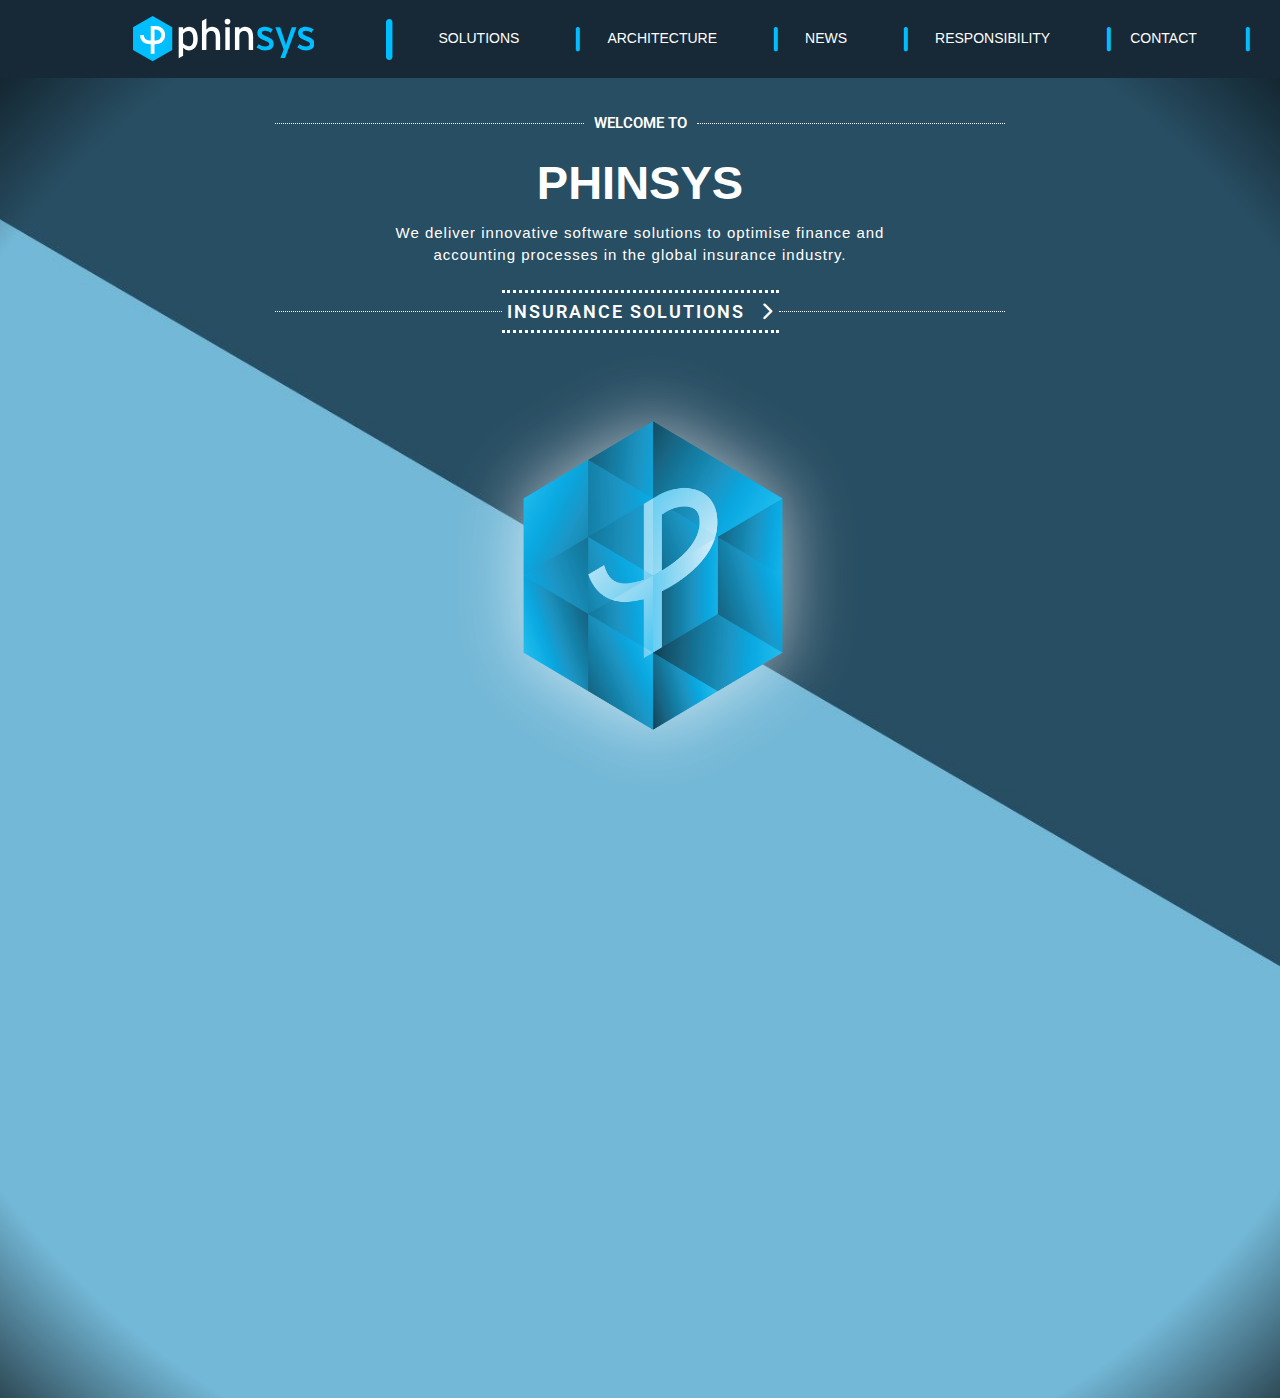
<file: index.html>
<!DOCTYPE html>
<html lang="en">
<head>
    <meta charset="UTF-8">
    <meta name="viewport" content="width=device-width, initial-scale=1.0">
    <title>Phinsys</title>
    <link href="https://stackpath.bootstrapcdn.com/bootstrap/4.5.2/css/bootstrap.min.css" rel="stylesheet">
    <link rel="stylesheet" href="https://cdnjs.cloudflare.com/ajax/libs/font-awesome/6.0.0-beta3/css/all.min.css">
    <link href="https://fonts.googleapis.com/css2?family=Roboto:wght@400;700&display=swap" rel="stylesheet">
<link rel="stylesheet" href="style.css">
</head>
<body>

    <nav class="navbar navbar-expand-lg navbar-custom fixed-top">
        <div class="container">
            <a class="navbar-brand mx-5" href="#">
                <!-- SVG Logo -->
                <svg xmlns="http://www.w3.org/2000/svg" width="181.474" height="45.294" viewBox="0 0 181.474 45.294">
                    <g id="Group_2228" data-name="Group 2228" transform="translate(-256 -1142)">
                      <path id="Path_3512" data-name="Path 3512" d="M256,1153.324v22.647l19.613,11.323,19.613-11.323v-22.647L275.613,1142,256,1153.324Z" transform="translate(0 0)" fill="#00beff"/>
                      <path id="Path_3513" data-name="Path 3513" d="M458.786,1156.394a2.869,2.869,0,1,1,2.847-2.847,2.882,2.882,0,0,1-2.847,2.847Zm-2.243,25.58v-22.647h4.443v22.647Zm27.819,0V1168.99c0-6.686-2.8-10.137-8.067-10.137a6.934,6.934,0,0,0-5.694,2.631v-2.157h-4.443v22.647H470.6v-13.243c0-3.667,1.682-5.78,4.659-5.78,2.933,0,4.659,1.639,4.659,6.212v12.812Zm-70.051,5.778v-7.892a8.04,8.04,0,0,0,5.694,2.588c4.7,0,8.929-3.667,8.929-11.432,0-8.627-3.839-12.165-8.714-12.165a8.629,8.629,0,0,0-5.91,2.631v-2.157h-4.4v30.966l4.4-2.541Zm-.043-21.911a6.96,6.96,0,0,1,5.133-2.89c3.279,0,5.09,2.5,5.09,8.2,0,4.788-1.726,7.2-4.918,7.2a7.252,7.252,0,0,1-5.306-2.976v-9.533Zm37.1,3.149v12.984h-4.443v-12.812c0-4.573-1.725-6.212-4.659-6.212-2.976,0-4.659,2.114-4.659,5.78v13.243h-4.443V1153.1l4.443-2.566v10.946a6.935,6.935,0,0,1,5.694-2.631c5.262,0,8.067,3.451,8.067,10.137Z" transform="translate(-108.22 -6.004)" fill="#fff"/>
                      <path id="Path_3514" data-name="Path 3514" d="M680.806,1202.142a15.463,15.463,0,0,1-8.671-2.89l2.028-3.365a11.9,11.9,0,0,0,6.6,2.243c2.8,0,4.141-.906,4.141-2.5,0-1.725-1.984-2.545-5.263-3.8-4.875-1.9-6.643-3.538-6.643-7.118,0-4.055,3.192-6.169,7.722-6.169a13.485,13.485,0,0,1,7.678,2.5l-1.941,3.408a9.865,9.865,0,0,0-5.867-1.941c-2.157,0-3.106.863-3.106,2.071,0,1.122.776,1.941,4.184,3.278,5.047,1.941,7.635,3.322,7.635,7.592,0,5-4.055,6.687-8.5,6.687Zm31.287-23.122h-4.7l-3.839,11.173c-.69,1.941-1.639,5.177-2.027,6.514-.259-1.251-1.294-4.615-1.984-6.6l-3.71-11.087h-4.875l8.326,22.216L696,1209.648h4.7l11.388-30.627Zm9.482,23.122a15.462,15.462,0,0,1-8.671-2.89l2.027-3.365a11.9,11.9,0,0,0,6.6,2.243c2.8,0,4.141-.906,4.141-2.5,0-1.725-1.984-2.545-5.263-3.8-4.875-1.9-6.643-3.538-6.643-7.118,0-4.055,3.192-6.169,7.721-6.169a13.485,13.485,0,0,1,7.679,2.5l-1.941,3.408a9.865,9.865,0,0,0-5.867-1.941c-2.157,0-3.106.863-3.106,2.071,0,1.122.776,1.941,4.184,3.278,5.047,1.941,7.635,3.322,7.635,7.592,0,5-4.055,6.687-8.5,6.687Z" transform="translate(-292.599 -25.697)" fill="#00beff"/>
                      <path id="Path_3515" data-name="Path 3515" d="M301.73,1177.425a9.788,9.788,0,0,0-3.427-1.635,15.444,15.444,0,0,0-4-.486h-3.736v14.7a8.531,8.531,0,0,1-5.156-1.353,4.827,4.827,0,0,1-1.75-4.13h-3.736a8.537,8.537,0,0,0,3.217,7.1,9.789,9.789,0,0,0,3.427,1.636,15.449,15.449,0,0,0,4,.486v9.456h3.736v-9.456a15.449,15.449,0,0,0,4-.486,9.789,9.789,0,0,0,3.427-1.636,9.44,9.44,0,0,0,0-14.2Zm-2.269,11.228a8.531,8.531,0,0,1-5.156,1.353v-10.966a8.532,8.532,0,0,1,5.156,1.353,5.749,5.749,0,0,1,0,8.26Z" transform="translate(-16.824 -23.417)" fill="#fff"/>
                    </g>
                  </svg>
            </a>
    
            <button class="navbar-toggler" type="button" data-toggle="collapse" data-target="#navbarNav" aria-controls="navbarNav" aria-expanded="false" aria-label="Toggle navigation">
                <span class="navbar-toggler-icon"></span>
            </button>
            <div class="collapse navbar-collapse" id="navbarNav">
                <ul class="navbar-nav mx-auto">
                    <i class="fas fa-minus icon-separator"></i>
                    <li class="nav-item mx-3">                  
                        <a class="nav-link" href="#">Solutions </a>
                    </li>
                    <i class="fas fa-minus icon-separator2"></i>
                    <li class="nav-item mx-3">
                        <a class="nav-link" href="#">Architecture</a>
                    </li>
                    <i class="fas fa-minus icon-separator2"></i>
                    <li class="nav-item mx-3">
                        <a class="nav-link" href="#">News</a>
                    </li>
                    <i class="fas fa-minus icon-separator2"></i>
                    <li class="nav-item mx-3">
                        <a class="nav-link" href="#">Responsibility</a>
                    </li>
                    <i class="fas fa-minus icon-separator2"></i>
                    <li class="nav-item mx-2">
                        <a class="nav-link" href="#">Contact</a>
                    </li>
                    <i class="fas fa-minus icon-separator2"></i>
                </ul>
    
                </span>
            </div>
        </div>
    </nav>
    
    <div class="container my-5">
        <div class="row justify-content-center">
            <div class="col-md-8 mt-5">
                <div class="dotted-line-container mt-3">
                    <div class="dotted-line"></div>
                    <div class="text">WELCOME TO</div>
                    <div class="dotted-line"></div>
                </div>
                </div>
        </div>

        <div class="row justify-content-center text-center mt-4 main-heading"> 
             <h2>PHINSYS</h2>
            </div>
             <div class="row justify-content-center  mt-2">
                <div class="col-md-6 text-center main-desc">
             <p>We deliver innovative software solutions to optimise finance and accounting processes in the global insurance industry.</p>
            </div>
            </div>
            <div class="row justify-content-center">
                <div class="col-md-8 mt-2">
                    <div class="dotted-line-container">
                        <div class="dotted-line"></div>
                        <div class="custom-button">
                            <span>INSURANCE SOLUTIONS</span>
                            <i class="fas fa-chevron-right"></i>
                        </div>
                        
                        <div class="dotted-line"></div>
                    </div>
                    </div>
            </div>
        <div class="row justify-content-center">
            <div class="col-md-5">
                <div class="im">
                    <img src="./SuiteIcon_2.png" alt="Icon" style="height: 485px;
            width: 470px;">
                </div>
            </div>
            </div>
            
        </div>
    
    <script src="https://code.jquery.com/jquery-3.5.1.slim.min.js"></script>
    <script src="https://cdn.jsdelivr.net/npm/@popperjs/core@2.9.1/dist/umd/popper.min.js"></script>
    <script src="https://stackpath.bootstrapcdn.com/bootstrap/4.5.2/js/bootstrap.min.js"></script>
</body>
</html>
</file>
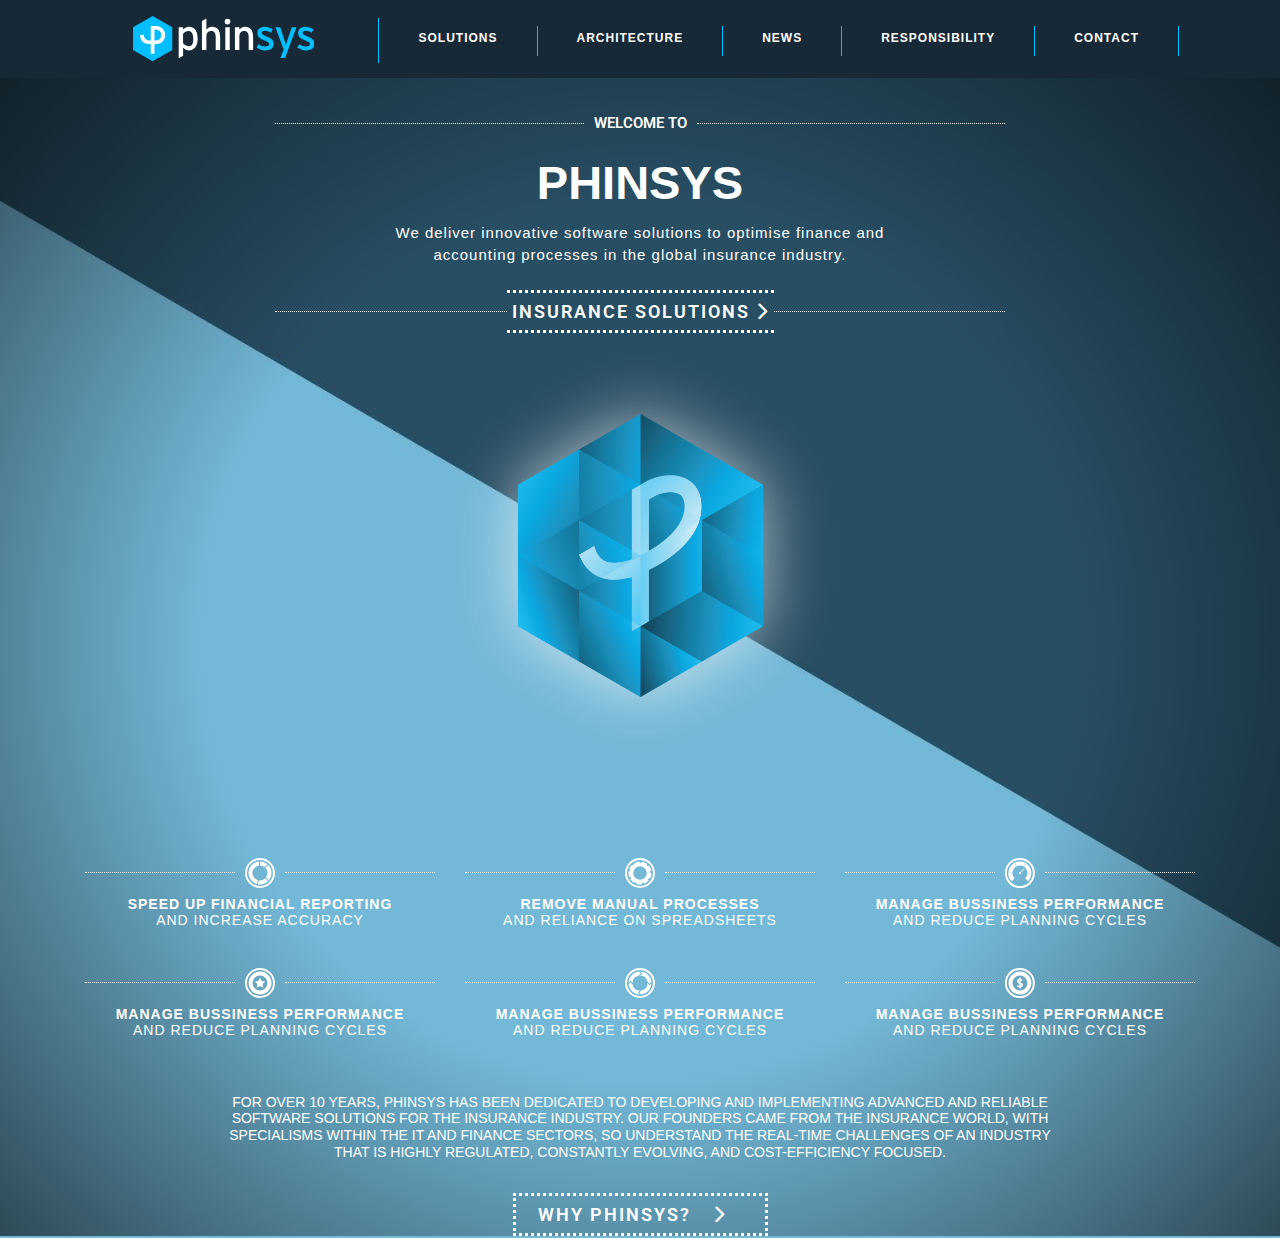
<file: indexpage/index.html>
<!DOCTYPE html>
<html lang="en">
<head>
    <meta charset="UTF-8">
    <meta name="viewport" content="width=device-width, initial-scale=1.0">
    <title>Phinsys</title>
    <link href="https://stackpath.bootstrapcdn.com/bootstrap/4.5.2/css/bootstrap.min.css" rel="stylesheet">
    <link rel="stylesheet" href="https://cdnjs.cloudflare.com/ajax/libs/font-awesome/6.0.0-beta3/css/all.min.css">
    <link href="https://fonts.googleapis.com/css2?family=Roboto:wght@400;700&display=swap" rel="stylesheet">
<link rel="stylesheet" href="style.css">
</head>
<body>

    <nav class="navbar navbar-expand-lg navbar-custom fixed-top">
        <div class="container">
            <a class="navbar-brand mx-5" href="#">
              
                <svg xmlns="http://www.w3.org/2000/svg" width="181.474" height="45.294" viewBox="0 0 181.474 45.294">
                    <g id="Group_2228" data-name="Group 2228" transform="translate(-256 -1142)">
                      <path id="Path_3512" data-name="Path 3512" d="M256,1153.324v22.647l19.613,11.323,19.613-11.323v-22.647L275.613,1142,256,1153.324Z" transform="translate(0 0)" fill="#00beff"/>
                      <path id="Path_3513" data-name="Path 3513" d="M458.786,1156.394a2.869,2.869,0,1,1,2.847-2.847,2.882,2.882,0,0,1-2.847,2.847Zm-2.243,25.58v-22.647h4.443v22.647Zm27.819,0V1168.99c0-6.686-2.8-10.137-8.067-10.137a6.934,6.934,0,0,0-5.694,2.631v-2.157h-4.443v22.647H470.6v-13.243c0-3.667,1.682-5.78,4.659-5.78,2.933,0,4.659,1.639,4.659,6.212v12.812Zm-70.051,5.778v-7.892a8.04,8.04,0,0,0,5.694,2.588c4.7,0,8.929-3.667,8.929-11.432,0-8.627-3.839-12.165-8.714-12.165a8.629,8.629,0,0,0-5.91,2.631v-2.157h-4.4v30.966l4.4-2.541Zm-.043-21.911a6.96,6.96,0,0,1,5.133-2.89c3.279,0,5.09,2.5,5.09,8.2,0,4.788-1.726,7.2-4.918,7.2a7.252,7.252,0,0,1-5.306-2.976v-9.533Zm37.1,3.149v12.984h-4.443v-12.812c0-4.573-1.725-6.212-4.659-6.212-2.976,0-4.659,2.114-4.659,5.78v13.243h-4.443V1153.1l4.443-2.566v10.946a6.935,6.935,0,0,1,5.694-2.631c5.262,0,8.067,3.451,8.067,10.137Z" transform="translate(-108.22 -6.004)" fill="#fff"/>
                      <path id="Path_3514" data-name="Path 3514" d="M680.806,1202.142a15.463,15.463,0,0,1-8.671-2.89l2.028-3.365a11.9,11.9,0,0,0,6.6,2.243c2.8,0,4.141-.906,4.141-2.5,0-1.725-1.984-2.545-5.263-3.8-4.875-1.9-6.643-3.538-6.643-7.118,0-4.055,3.192-6.169,7.722-6.169a13.485,13.485,0,0,1,7.678,2.5l-1.941,3.408a9.865,9.865,0,0,0-5.867-1.941c-2.157,0-3.106.863-3.106,2.071,0,1.122.776,1.941,4.184,3.278,5.047,1.941,7.635,3.322,7.635,7.592,0,5-4.055,6.687-8.5,6.687Zm31.287-23.122h-4.7l-3.839,11.173c-.69,1.941-1.639,5.177-2.027,6.514-.259-1.251-1.294-4.615-1.984-6.6l-3.71-11.087h-4.875l8.326,22.216L696,1209.648h4.7l11.388-30.627Zm9.482,23.122a15.462,15.462,0,0,1-8.671-2.89l2.027-3.365a11.9,11.9,0,0,0,6.6,2.243c2.8,0,4.141-.906,4.141-2.5,0-1.725-1.984-2.545-5.263-3.8-4.875-1.9-6.643-3.538-6.643-7.118,0-4.055,3.192-6.169,7.721-6.169a13.485,13.485,0,0,1,7.679,2.5l-1.941,3.408a9.865,9.865,0,0,0-5.867-1.941c-2.157,0-3.106.863-3.106,2.071,0,1.122.776,1.941,4.184,3.278,5.047,1.941,7.635,3.322,7.635,7.592,0,5-4.055,6.687-8.5,6.687Z" transform="translate(-292.599 -25.697)" fill="#00beff"/>
                      <path id="Path_3515" data-name="Path 3515" d="M301.73,1177.425a9.788,9.788,0,0,0-3.427-1.635,15.444,15.444,0,0,0-4-.486h-3.736v14.7a8.531,8.531,0,0,1-5.156-1.353,4.827,4.827,0,0,1-1.75-4.13h-3.736a8.537,8.537,0,0,0,3.217,7.1,9.789,9.789,0,0,0,3.427,1.636,15.449,15.449,0,0,0,4,.486v9.456h3.736v-9.456a15.449,15.449,0,0,0,4-.486,9.789,9.789,0,0,0,3.427-1.636,9.44,9.44,0,0,0,0-14.2Zm-2.269,11.228a8.531,8.531,0,0,1-5.156,1.353v-10.966a8.532,8.532,0,0,1,5.156,1.353,5.749,5.749,0,0,1,0,8.26Z" transform="translate(-16.824 -23.417)" fill="#fff"/>
                    </g>
                  </svg>
            </a>
    
            <button class="navbar-toggler" type="button" data-toggle="collapse" data-target="#navbarNav" aria-controls="navbarNav" aria-expanded="false" aria-label="Toggle navigation">
                <i class="fas fa-bars"></i>
            </button>
            <div class="collapse navbar-collapse" id="navbarNav">
                <ul class="navbar-nav mx-auto">
                    <i class="thin-pipe mt-2"></i>
                    <li class="nav-item mx-4">                  
                        <a class="nav-link" href="../solution_page/solution.html">Solutions </a>
                    </li>
                     <i class="thin-pipe2 mt-3"></i>
                    <li class="nav-item mx-4">
                        <a class="nav-link" href="#">Architecture</a>
                    </li>
                     <i class="thin-pipe2 mt-3"></i>
                    <li class="nav-item mx-4">
                        <a class="nav-link" href="#">News</a>
                    </li>
                    <i class="thin-pipe2 mt-3"></i>
                    <li class="nav-item mx-4">
                        <a class="nav-link" href="#">Responsibility</a>
                    </li>
                     <i class="thin-pipe2 mt-3"></i>
                    <li class="nav-item mx-4">
                        <a class="nav-link" href="#">Contact</a>
                    </li>
                     <i class="thin-pipe2 mt-3"></i>
                </ul>
    
                </span>
            </div>
        </div>
    </nav>
    
    <div class="container my-5">
        <div class="row justify-content-center">
            <div class="col-md-8 mt-5">
                <div class="dotted-line-container mt-3">
                    <div class="dotted-line"></div>
                    <div class="text">WELCOME TO</div>
                    <div class="dotted-line"></div>
                </div>
                </div>
        </div>

        <div class="row justify-content-center text-center mt-4 main-heading"> 
             <h2>PHINSYS</h2>
            </div>
             <div class="row justify-content-center  mt-2">
                <div class="col-md-6 text-center main-desc">
             <p>We deliver innovative software solutions to optimise finance and accounting processes in the global insurance industry.</p>
            </div>
            </div>
            <div class="row justify-content-center">
                <div class="col-md-8 mt-2">
                    <div class="dotted-line-container">
                        <div class="dotted-line"></div>
                        <div class="custom-button">
                            <span>INSURANCE SOLUTIONS</span>
                            <i class="fas fa-chevron-right"></i>
                        </div>
                        
                        <div class="dotted-line"></div>
                    </div>
                    </div>
            </div>
        <div class="row justify-content-center">
            <div class="col-md-5">
                <div class="im">
                    <img src="../images/SuiteIcon_2.png" alt="Icon" class="img-fluid" >
                </div>
            </div>
            </div>   
        </div>

        <div class="container my-3">
            <div class="row">
                <div class="col-md-4 mt-3">
                    <div class="dotted-line-container mt-3">
                        <div class="dotted-line"></div>
                        <div class="text"><svg xmlns="http://www.w3.org/2000/svg" width="30" height="30" viewBox="0 0 30 30">
                            <g id="Group_2240" data-name="Group 2240" transform="translate(-112.587 -407.556)">
                              <path id="Path_3533" data-name="Path 3533" d="M127.587,407.556a15,15,0,1,0,15,15A15.017,15.017,0,0,0,127.587,407.556Zm0,28.005a13.005,13.005,0,1,1,12.992-13A13.012,13.012,0,0,1,127.587,435.561Z" fill="#fff"/>
                              <path id="Path_3534" data-name="Path 3534" d="M132.2,416.559l2.805-2.787a11.515,11.515,0,0,0-7.422-2.692v3.991a7.5,7.5,0,0,1,4.565,1.54Z" fill="#fff"/>
                              <path id="Path_3535" data-name="Path 3535" d="M122.259,417.262a7.482,7.482,0,0,1,4.321-2.117v-4.016a11.462,11.462,0,0,0-1.99,22.506l.691-3.883.013-.075a7.464,7.464,0,0,1-3.036-12.415Z" fill="#fff"/>
                              <path id="Path_3536" data-name="Path 3536" d="M127.584,430.04a7.582,7.582,0,0,1-1.314-.114l-.7,3.929a11.624,11.624,0,0,0,10.183-3.184l-2.839-2.821A7.569,7.569,0,0,1,127.584,430.04Z" fill="#fff"/>
                              <path id="Path_3537" data-name="Path 3537" d="M136.088,414.814c-.114-.122-.217-.253-.337-.371l-2.839,2.822c.119.118.226.246.336.371a7.414,7.414,0,0,1,.324,9.456l.052.052,2.807,2.789a11.387,11.387,0,0,0-.343-15.119Z" fill="#fff"/>
                            </g>
                          </svg>
                          
                          </div>
                        <div class="dotted-line"></div>
                    </div>
                    <div class="row justify-content-center mt-2 about">
                        <h6>SPEED UP FINANCIAL REPORTING<br>
                            <span>
                            AND INCREASE ACCURACY
                        </span>
                    </h6>
                    </div> 
                </div>
                <div class="col-md-4 mt-3">
                    <div class="dotted-line-container mt-3">
                        <div class="dotted-line"></div>
                        <div class="text"><svg xmlns="http://www.w3.org/2000/svg" width="30" height="30" viewBox="0 0 30 30">
                            <g id="Group_2235" data-name="Group 2235" transform="translate(-163.186 -412.279)">
                              <path id="Path_3517" data-name="Path 3517" d="M178.186,412.279a15,15,0,1,0,15,15A15.017,15.017,0,0,0,178.186,412.279Zm0,28.005a13.005,13.005,0,1,1,12.992-13.006A13.014,13.014,0,0,1,178.186,440.284Z" fill="#fff"/>
                              <path id="Path_3518" data-name="Path 3518" d="M188.569,427.252a10.232,10.232,0,0,0-.212-2.055l1.143-.233a11.432,11.432,0,0,0-2.494-5.092l-.9.754a10.479,10.479,0,0,0-1.485-1.425l.732-.919a11.6,11.6,0,0,0-5.2-2.31l-.2,1.154a10.407,10.407,0,0,0-1.768-.161c-.1,0-.192.012-.289.014l-.032-1.168a11.624,11.624,0,0,0-5.481,1.546l.593,1.014a10.414,10.414,0,0,0-1.67,1.2l-.785-.878a11.512,11.512,0,0,0-3.2,4.681l1.111.4a10.235,10.235,0,0,0-.505,1.988l-1.167-.171a11.527,11.527,0,0,0-.124,1.685,11.375,11.375,0,0,0,.7,3.944l1.109-.4a10.237,10.237,0,0,0,.9,1.845l-1.008.615a11.6,11.6,0,0,0,4.083,3.945l.589-1.016a10.349,10.349,0,0,0,1.882.845l-.373,1.109a11.713,11.713,0,0,0,5.679.415l-.2-1.151a10.343,10.343,0,0,0,1.987-.557l.43,1.088a11.584,11.584,0,0,0,4.623-3.306l-.9-.75a10.334,10.334,0,0,0,1.168-1.693l1.028.557a11.422,11.422,0,0,0,1.4-5.487v-.038Zm-3.609.026a6.774,6.774,0,1,1-6.774-6.726A6.759,6.759,0,0,1,184.96,427.278Z" fill="#fff"/>
                            </g>
                          </svg>                              
                          </div>
                        <div class="dotted-line"></div>
                    </div>
                    <div class="row justify-content-center mt-2 about">
                        <h6>REMOVE MANUAL PROCESSES <br>
                            <span>
                                AND RELIANCE ON SPREADSHEETS
                        </span>
                    </h6>
                    </div> 
                </div>
                <div class="col-md-4 mt-3">
                    <div class="dotted-line-container mt-3">
                        <div class="dotted-line"></div>
                        <div class="text">  <svg xmlns="http://www.w3.org/2000/svg" width="29.882" height="30.073" viewBox="0 0 29.882 30.073">
                            <g id="Group_2236" data-name="Group 2236" transform="translate(-124.194 -494.339)">
                              <path id="Path_3519" data-name="Path 3519" d="M139.135,494.339a15.037,15.037,0,1,0,14.941,15.037A15.007,15.007,0,0,0,139.135,494.339Zm0,28.073a13.037,13.037,0,1,1,12.941-13.036A13,13,0,0,1,139.135,522.412Z" fill="#fff"/>
                              <path id="Path_3520" data-name="Path 3520" d="M142.981,505.1l-3.308,3.305a1.145,1.145,0,0,0-1.279.195,1.118,1.118,0,0,0,0,1.581,1.124,1.124,0,0,0,.794.329,1.1,1.1,0,0,0,.787-.327,1.115,1.115,0,0,0,.208-1.291l3.3-3.3a.349.349,0,0,0,.1-.248.333.333,0,0,0-.1-.247A.358.358,0,0,0,142.981,505.1Zm-3.5,4.586a.414.414,0,0,1-.292.109h0a.416.416,0,0,1-.294-.112.41.41,0,0,1-.122-.292.419.419,0,0,1,.123-.3.417.417,0,0,1,.589,0A.418.418,0,0,1,139.477,509.688Z" fill="#fff"/>
                              <path id="Path_3521" data-name="Path 3521" d="M147.267,501.243a11.425,11.425,0,0,0-8.133-3.37h0A11.5,11.5,0,0,0,131,517.508l2.828-2.828a7.5,7.5,0,0,1,5.3-12.807h0a7.506,7.506,0,0,1,5.309,12.81l2.829,2.828A11.516,11.516,0,0,0,147.267,501.243Zm-16.637,8.133-2,.02v-.02c0-.169,0-.336.012-.5l2,.1C130.633,509.105,130.63,509.24,130.63,509.376Zm4.232-7.353-1-1.73q.225-.131.458-.251l.917,1.777C135.107,501.884,134.984,501.952,134.862,502.023Zm8.862.194c-.12-.077-.242-.152-.366-.223l1-1.732c.151.087.3.176.445.269Zm3.906,7.583c.006-.14.01-.281.01-.424l1.638-.033.361.005c0,.2,0,.379-.012.551Z" fill="#fff"/>
                            </g>
                          </svg>
                                                                    
                          </div>
                        <div class="dotted-line"></div>
                    </div>
                    <div class="row justify-content-center mt-2 about">
                        <h6>MANAGE BUSSINESS PERFORMANCE<br>
                            <span>
                            AND REDUCE PLANNING  CYCLES 
                        </span>
                    </h6>
                    </div> 
                </div>
                <div class="col-md-4 mt-3">
                    <div class="dotted-line-container mt-3">
                        <div class="dotted-line"></div>
                        <div class="text">  <svg xmlns="http://www.w3.org/2000/svg" width="30" height="30" viewBox="0 0 30 30">
                            <g id="Group_2238" data-name="Group 2238" transform="translate(-183.001 -452.684)">
                              <path id="Path_3527" data-name="Path 3527" d="M198,452.684a15,15,0,1,0,15,15A15.018,15.018,0,0,0,198,452.684Zm0,28.005a13.005,13.005,0,1,1,12.992-13.005A13.013,13.013,0,0,1,198,480.689Z" fill="#fff"/>
                              <path id="Path_3528" data-name="Path 3528" d="M198,456.211a11.473,11.473,0,1,0,11.551,11.473A11.525,11.525,0,0,0,198,456.211Zm0,18.956a7.483,7.483,0,1,1,7.535-7.483A7.517,7.517,0,0,1,198,475.167Z" fill="#fff"/>
                              <path id="Path_3529" data-name="Path 3529" d="M198,462.381l-1.646,3.315-3.681.531,2.664,2.58-.629,3.643,3.293-1.72,3.293,1.72-.629-3.643,2.664-2.58-3.681-.531Z" fill="#fff"/>
                            </g>
                          </svg>
                          
                                                                    
                          </div>
                        <div class="dotted-line"></div>
                    </div>
                    <div class="row justify-content-center mt-2 about">
                        <h6>MANAGE BUSSINESS PERFORMANCE<br>
                            <span>
                            AND REDUCE PLANNING  CYCLES 
                        </span>
                    </h6>
                    </div> 
                </div>
                <div class="col-md-4 mt-3">
                    <div class="dotted-line-container mt-3">
                        <div class="dotted-line"></div>
                        <div class="text"> <svg xmlns="http://www.w3.org/2000/svg" width="30" height="30" viewBox="0 0 30 30">
                            <g id="Group_2237" data-name="Group 2237" transform="translate(-127.587 -456.396)">
                              <path id="Path_3522" data-name="Path 3522" d="M142.587,456.4a15,15,0,1,0,15,15A15.017,15.017,0,0,0,142.587,456.4Zm0,28.005a13.005,13.005,0,1,1,12.992-13.006A13.014,13.014,0,0,1,142.587,484.4Z" fill="#fff"/>
                              <path id="Path_3523" data-name="Path 3523" d="M135.059,471.268a7.5,7.5,0,0,1,6.1-7.217l2.171-2.157-1.924-1.912a11.515,11.515,0,0,0-10.36,11.23l1.978-1.966Z" fill="#fff"/>
                              <path id="Path_3524" data-name="Path 3524" d="M142.712,463.919a7.527,7.527,0,0,1,7.27,6.062l2.167,2.153,1.927-1.915a11.531,11.531,0,0,0-11.3-10.287l1.974,1.962Z" fill="#fff"/>
                              <path id="Path_3525" data-name="Path 3525" d="M152.149,473.545l-2.034-2.021a7.505,7.505,0,0,1-6.1,7.216l-2.171,2.157,1.924,1.912a11.516,11.516,0,0,0,10.361-11.23Z" fill="#fff"/>
                              <path id="Path_3526" data-name="Path 3526" d="M142.461,478.872a7.526,7.526,0,0,1-7.27-6.062l-2.167-2.153-1.927,1.915a11.53,11.53,0,0,0,11.3,10.287l-1.974-1.962Z" fill="#fff"/>
                            </g>
                          </svg>
                              
                                                                    
                          </div>
                        <div class="dotted-line"></div>
                    </div>
                    <div class="row justify-content-center mt-2 about">
                        <h6>MANAGE BUSSINESS PERFORMANCE<br>
                            <span>
                            AND REDUCE PLANNING  CYCLES 
                        </span>
                    </h6>
                    </div> 
                </div>
                <div class="col-md-4 mt-3">
                    <div class="dotted-line-container mt-3">
                        <div class="dotted-line"></div>
                        <div class="text"> <svg xmlns="http://www.w3.org/2000/svg" width="29.882" height="30.073" viewBox="0 0 29.882 30.073">
                            <g id="Group_2239" data-name="Group 2239" transform="translate(-241.743 -458.212)">
                              <path id="Path_3530" data-name="Path 3530" d="M256.684,458.212a15.037,15.037,0,1,0,14.941,15.037A15.006,15.006,0,0,0,256.684,458.212Zm0,28.073a13.037,13.037,0,1,1,12.941-13.036A13,13,0,0,1,256.684,486.285Z" fill="#fff"/>
                              <path id="Path_3531" data-name="Path 3531" d="M256.684,461.747a11.5,11.5,0,1,0,11.5,11.5A11.517,11.517,0,0,0,256.684,461.747Zm0,19a7.5,7.5,0,1,1,7.5-7.5A7.511,7.511,0,0,1,256.684,480.75Z" fill="#fff"/>
                              <path id="Path_3532" data-name="Path 3532" d="M257.367,472.625v-2.087a1.7,1.7,0,0,1,.995.792l1.26-.9a3.015,3.015,0,0,0-2.159-1.331v-1.415h-1.391v1.4a2.238,2.238,0,0,0-2.183,2.3c0,1.319.756,2.063,2.267,2.507v2.158a1.984,1.984,0,0,1-1.212-.815l-1.283.9a3.369,3.369,0,0,0,2.411,1.344v1.331h1.391v-1.32a2.319,2.319,0,0,0,2.243-2.4C259.706,473.693,258.975,473.069,257.367,472.625Zm-1.211-.384a.915.915,0,0,1-.588-.863.826.826,0,0,1,.588-.828Zm1.211,3.79V474.28c.492.24.659.516.659.9A.859.859,0,0,1,257.367,476.031Z" fill="#fff"/>
                            </g>
                          </svg>
                          
                                                                    
                          </div>
                        <div class="dotted-line"></div>
                    </div>
                    <div class="row justify-content-center mt-2 about">
                        <h6>MANAGE BUSSINESS PERFORMANCE<br>
                            <span>
                            AND REDUCE PLANNING  CYCLES 
                        </span>
                    </h6>
                    </div> 
                </div>
            </div>
        </div>

        <div class="container ">
            <div class="row  justify-content-center mt-5">
                <div class="col-md-9 text-center about2">
                <h6>FOR OVER 10 YEARS, PHINSYS HAS BEEN DEDICATED TO DEVELOPING AND IMPLEMENTING ADVANCED AND RELIABLE SOFTWARE SOLUTIONS FOR THE INSURANCE INDUSTRY. OUR FOUNDERS CAME FROM THE INSURANCE WORLD, WITH SPECIALISMS WITHIN THE IT AND FINANCE SECTORS, SO UNDERSTAND THE REAL-TIME CHALLENGES OF AN INDUSTRY THAT IS HIGHLY REGULATED, CONSTANTLY EVOLVING, AND COST-EFFICIENCY FOCUSED.</h6>

            </div>
        </div>
        <div class="row justify-content-center mt-4">
            <div class="col-md-3">
                <div class="custom-button2 text-center">
                    <span>WHY PHINSYS?</span>
                    <i class="fas fa-chevron-right mx-3"></i>
                </div>
            </div>
        </div>
        
        </div>
    
    <script src="https://code.jquery.com/jquery-3.5.1.slim.min.js"></script>
    <script src="https://cdn.jsdelivr.net/npm/@popperjs/core@2.9.1/dist/umd/popper.min.js"></script>
    <script src="https://stackpath.bootstrapcdn.com/bootstrap/4.5.2/js/bootstrap.min.js"></script>
</body>
</html>
</file>
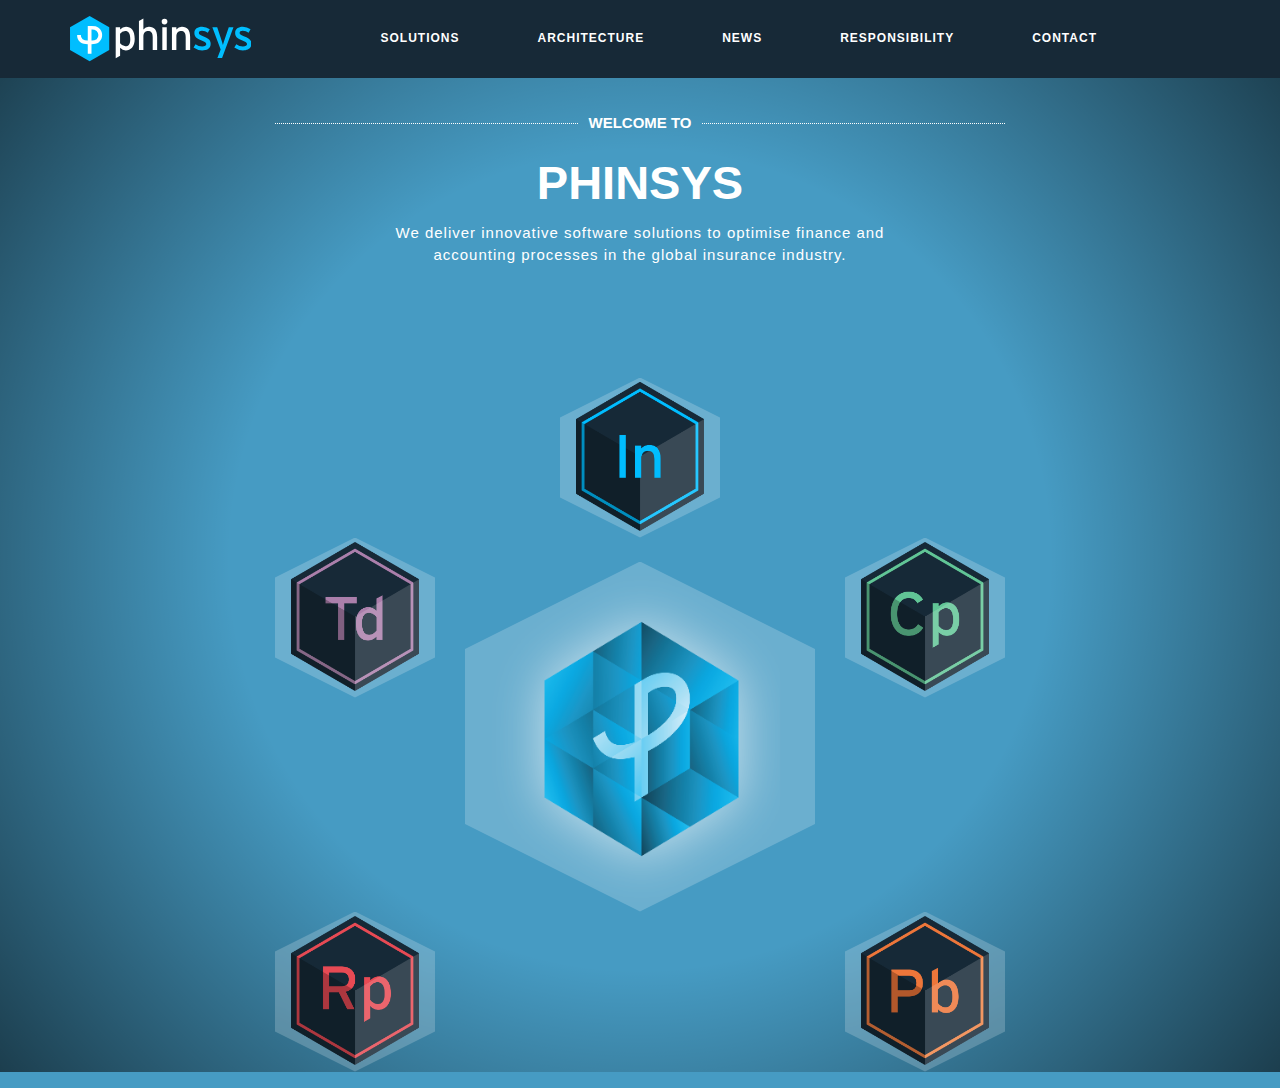
<file: solution_page/solution.html>
<!DOCTYPE html>
<html lang="en">
<head>
    <meta charset="UTF-8">
    <meta name="viewport" content="width=device-width, initial-scale=1.0">
    <title>Sidebar Toggle</title>
    <link href="https://stackpath.bootstrapcdn.com/bootstrap/4.5.2/css/bootstrap.min.css" rel="stylesheet">
    <link rel="stylesheet" href="https://cdnjs.cloudflare.com/ajax/libs/font-awesome/6.0.0-beta3/css/all.min.css">
    <link rel="stylesheet" href="./soltuion.css">
    <style>
        /* Add styles here */
    </style>
</head>
<body>
    <nav class="navbar navbar-expand-lg navbar-custom fixed-top">
        <div class="container">
            <a class="navbar-brand" href="../indexpage/index.html">
                <svg xmlns="http://www.w3.org/2000/svg" width="181.474" height="45.294" viewBox="0 0 181.474 45.294">
                    <g id="Group_2228" data-name="Group 2228" transform="translate(-256 -1142)">
                      <path id="Path_3512" data-name="Path 3512" d="M256,1153.324v22.647l19.613,11.323,19.613-11.323v-22.647L275.613,1142,256,1153.324Z" transform="translate(0 0)" fill="#00beff"/>
                      <path id="Path_3513" data-name="Path 3513" d="M458.786,1156.394a2.869,2.869,0,1,1,2.847-2.847,2.882,2.882,0,0,1-2.847,2.847Zm-2.243,25.58v-22.647h4.443v22.647Zm27.819,0V1168.99c0-6.686-2.8-10.137-8.067-10.137a6.934,6.934,0,0,0-5.694,2.631v-2.157h-4.443v22.647H470.6v-13.243c0-3.667,1.682-5.78,4.659-5.78,2.933,0,4.659,1.639,4.659,6.212v12.812Zm-70.051,5.778v-7.892a8.04,8.04,0,0,0,5.694,2.588c4.7,0,8.929-3.667,8.929-11.432,0-8.627-3.839-12.165-8.714-12.165a8.629,8.629,0,0,0-5.91,2.631v-2.157h-4.4v30.966l4.4-2.541Zm-.043-21.911a6.96,6.96,0,0,1,5.133-2.89c3.279,0,5.09,2.5,5.09,8.2,0,4.788-1.726,7.2-4.918,7.2a7.252,7.252,0,0,1-5.306-2.976v-9.533Zm37.1,3.149v12.984h-4.443v-12.812c0-4.573-1.725-6.212-4.659-6.212-2.976,0-4.659,2.114-4.659,5.78v13.243h-4.443V1153.1l4.443-2.566v10.946a6.935,6.935,0,0,1,5.694-2.631c5.262,0,8.067,3.451,8.067,10.137Z" transform="translate(-108.22 -6.004)" fill="#fff"/>
                      <path id="Path_3514" data-name="Path 3514" d="M680.806,1202.142a15.463,15.463,0,0,1-8.671-2.89l2.028-3.365a11.9,11.9,0,0,0,6.6,2.243c2.8,0,4.141-.906,4.141-2.5,0-1.725-1.984-2.545-5.263-3.8-4.875-1.9-6.643-3.538-6.643-7.118,0-4.055,3.192-6.169,7.722-6.169a13.485,13.485,0,0,1,7.678,2.5l-1.941,3.408a9.865,9.865,0,0,0-5.867-1.941c-2.157,0-3.106.863-3.106,2.071,0,1.122.776,1.941,4.184,3.278,5.047,1.941,7.635,3.322,7.635,7.592,0,5-4.055,6.687-8.5,6.687Zm31.287-23.122h-4.7l-3.839,11.173c-.69,1.941-1.639,5.177-2.027,6.514-.259-1.251-1.294-4.615-1.984-6.6l-3.71-11.087h-4.875l8.326,22.216L696,1209.648h4.7l11.388-30.627Zm9.482,23.122a15.462,15.462,0,0,1-8.671-2.89l2.027-3.365a11.9,11.9,0,0,0,6.6,2.243c2.8,0,4.141-.906,4.141-2.5,0-1.725-1.984-2.545-5.263-3.8-4.875-1.9-6.643-3.538-6.643-7.118,0-4.055,3.192-6.169,7.721-6.169a13.485,13.485,0,0,1,7.679,2.5l-1.941,3.408a9.865,9.865,0,0,0-5.867-1.941c-2.157,0-3.106.863-3.106,2.071,0,1.122.776,1.941,4.184,3.278,5.047,1.941,7.635,3.322,7.635,7.592,0,5-4.055,6.687-8.5,6.687Z" transform="translate(-292.599 -25.697)" fill="#00beff"/>
                      <path id="Path_3515" data-name="Path 3515" d="M301.73,1177.425a9.788,9.788,0,0,0-3.427-1.635,15.444,15.444,0,0,0-4-.486h-3.736v14.7a8.531,8.531,0,0,1-5.156-1.353,4.827,4.827,0,0,1-1.75-4.13h-3.736a8.537,8.537,0,0,0,3.217,7.1,9.789,9.789,0,0,0,3.427,1.636,15.449,15.449,0,0,0,4,.486v9.456h3.736v-9.456a15.449,15.449,0,0,0,4-.486,9.789,9.789,0,0,0,3.427-1.636,9.44,9.44,0,0,0,0-14.2Zm-2.269,11.228a8.531,8.531,0,0,1-5.156,1.353v-10.966a8.532,8.532,0,0,1,5.156,1.353,5.749,5.749,0,0,1,0,8.26Z" transform="translate(-16.824 -23.417)" fill="#fff"/>
                    </g>
                  </svg>
                  
            </a>
            <button class="navbar-toggler" type="button" data-toggle="collapse" data-target="#navbarNav" aria-controls="navbarNav" aria-expanded="false" aria-label="Toggle navigation">
                <i class="fas fa-bars"></i>
            </button>
            <div class="collapse navbar-collapse" id="navbarNav">
                <ul class="navbar-nav mx-auto">
                    <li class="nav-item mx-4">
                        <a class="nav-link" href="#">Solutions</a>
                    </li>
                    <li class="nav-item mx-4">
                        <a class="nav-link" href="#">Architecture</a>
                    </li>
                    <li class="nav-item mx-4">
                        <a class="nav-link" href="#">News</a>
                    </li>
                    <li class="nav-item mx-4">
                        <a class="nav-link" href="#">Responsibility</a>
                    </li>
                    <li class="nav-item mx-4">
                        <a class="nav-link" href="#">Contact</a>
                    </li>
                </ul>
            </div>
        </div>
    </nav>

    <div class="container my-5">
        <div class="row justify-content-center mt-3">
            <div class="col-md-8 mt-5">
                <div class="dotted-line-container mt-3">
                    <div class="dotted-line"></div>
                    <div class="text">WELCOME TO</div>
                    <div class="dotted-line"></div>
                </div>
            </div>
        </div>
        <div class="row justify-content-center text-center mt-4 main-heading"> 
            <h2>PHINSYS</h2>
        </div>
        <div class="row justify-content-center mt-2">
            <div class="col-md-6 text-center main-desc">
                <p>We deliver innovative software solutions to optimise finance and accounting processes in the global insurance industry.</p>
            </div>
        </div>
    </div>
    
    <div class="container my-3">
        <div class="row justify-content-center">
            <div class="col-md-2 mt-5">
                <div class="glass-container glass-1">
                    <div class="image-wrapper">
                        <img src="./InformIcon_2.png" alt="" class="img-fluid">
                    </div>
                </div>
            </div>
        </div>
        <div class="row">
            <div class="col-md-2"></div>
            <div class="col-md-2">
                <div class="glass-container glass-2">
                    <div class="image-wrapper">
                        <img src="./TandemIcon.png" alt="" class="img-fluid">
                    </div>
                </div>
            </div>
            <div class="col-md-4 mt-4">
                <div class="glass-container glass-3">
                    <div class="image-wrapper2 justify-content-center">
                        <img src="./SuiteIcon_2 (1).png" alt="" style="height: 23rem; width: 22rem;">
                    </div>
                </div>
            </div>
            <div class="col-md-2">
                <div class="glass-container glass-4">
                    <div class="image-wrapper">
                        <img src="./ComplyIcon.png" alt="" class="img-fluid">
                    </div>
                </div>
            </div>
        </div>
        <div class="row">
            <div class="col-md-2"></div>
            <div class="col-md-2">
                <div class="glass-container glass-5">
                    <div class="image-wrapper">
                        <img src="./RapportIcon.png" alt="" class="img-fluid">
                    </div>
                </div>
            </div>
            <div class="col-md-4">
                <!-- Empty column for spacing -->
            </div>
            <div class="col-md-2">
                <div class="glass-container glass-6">
                    <div class="image-wrapper">
                        <img src="./PostBoxIcon.png" alt="" class="img-fluid">
                    </div>
                </div>
            </div>
        </div>
    </div>
    
    <script src="https://code.jquery.com/jquery-3.5.1.slim.min.js"></script>
    <script src="https://cdn.jsdelivr.net/npm/@popperjs/core@2.9.1/dist/umd/popper.min.js"></script>
    <script src="https://stackpath.bootstrapcdn.com/bootstrap/4.5.2/js/bootstrap.min.js"></script>
</body>
</html>
</file>
<file: style.css>
body {
    position: relative;
    margin: 0;
    height: 150vh;
    background: url('./Untitled\ design\ \(2\).jpg') no-repeat  ;
    background-size: cover;
}

body::before {
    content: "";
    position: absolute;
    top: 0;
    left: 0;
    width: 100%;
    height: 100%;
    background: radial-gradient(
        circle at center,
        rgba(255, 255, 255, 0) 85%,  
        rgba(0, 0, 0, 0.6) 100%      
    );
    z-index: 1;
}

body * {
    position: relative;
    z-index: 2;
}

        .navbar-custom {
            background-color: #172937;
            padding: 10px 0;
        }

        .navbar-custom .navbar-brand {
            color: #00a2ff;
            font-weight: bold;
            font-family: din-2014, sans-serif;
            display: flex;
            align-items: center;
        }

        .navbar-custom .navbar-nav .icon-separator {
            transform: rotate(90deg);
            font-size: 50px;
            font-weight: 600;
            color: #00BEFF;
        }   
        
        .navbar-custom .navbar-nav .icon-separator2 {
            transform: rotate(90deg);
            font-size: 30px;
            /* font-weight: 600; */
            color: #00BEFF;
        }     

        .navbar-custom .navbar-brand img {
            height: 40px;
            margin-right: 10px;
        }

        .navbar-custom .navbar-nav .nav-link {
            color: rgb(255, 255, 255);
            font-family:
            "Verlag A", "Verlag B", sans-serif;
            font-weight: 500;
            font-size: 14px;
            line-height: 16px;
            padding: 20px 15px;
            text-transform: uppercase;
        }

       
        .navbar-custom .navbar-nav .nav-item + .nav-item {
            margin-left: 20px;
        }

        .navbar-custom .navbar-nav .nav-link::after {
            content: "";
            display: block;
            margin: auto;
            height: 2px;
            width: 0px;
            background: transparent;
            transition: width .5s ease, background-color .5s ease;
        }

        .navbar-custom .navbar-nav .nav-link:hover::after {
            width: 100%;
            background: #00a2ff;
        }

        .im {
            position: relative;
            width: 100%;
            height: 100%;
            background: none;
            transition: background 0.3s ease-in-out;
        }

        .im img {
            width: 100%;
            height: auto;
            display: block;
        }


        .dotted-line-container {
            display: flex;
            align-items: center;
        }

        .dotted-line {
            border-bottom: 1px dotted white;
            flex: 1;
        }

        .text {
            padding: 0 10px;
            color: #fff;
            font-size: 15px;
            font-weight: 600;
            white-space: nowrap;
        }


.main-heading h2{
    font-size: 47px;
    line-height: 47px;
    font-style: normal;
    color: 
    rgb(255, 255, 255);
    font-weight: 700;
    font-family: "Verlag A", "Verlag B", sans-serif;
}        


.main-desc p{
    font-size: 15px;
    line-height: 22px;
    font-style: normal;
    color: 
    rgb(255, 255, 255);
    font-weight: 300;
    font-family: "Verlag A", "Verlag B", sans-serif;
    letter-spacing: 1px;
}        

      
.custom-button {
    padding: 5px ;
    color: #FFFFFF; 
    font-size: 18px;
    font-weight: 600;
    text-transform: uppercase;
    letter-spacing: 2px;
    position: relative;
    text-decoration: none;
    transition: all 0.3s ease;
    border-block-style: dotted;
writing-mode: horizontal-tb;
}

.custom-button span {
    display: inline-block;
    margin-right: 10px;
}

.custom-button i {
    transition: transform 0.3s ease;
}



.custom-button:hover i {
    transform: translateX(5px); /
}

.custom-button::before {
    content: '';
    position: absolute;
    top: -5px;
    left: -5px;
    right: -5px;
    bottom: -5px;
    pointer-events: none;
}
</file>
<file: indexpage/style.css>
body {
    position: relative;
    background: url('../images/Untitled\ design\ \(2\).jpg') no-repeat  ;
    background-size: cover;
    /* height: 225vh; */
}

body::before {
    content: "";
    position: absolute;
    top: 0;
    left: 0;
    width: 100%;
    height: 100%;
    background: radial-gradient(
        circle at center,
        rgba(255, 255, 255, 0) 50%,  
        rgba(0, 0, 0, 0.6) 100%      
    );
    z-index: 1;
}

body * {
    position: relative;
    z-index: 2;
}




/* navbar */
        .navbar-custom {
            background-color: #172937;
            padding: 10px 0;
        }

        .navbar-custom .navbar-brand {
            color: #00a2ff;
            font-weight: bold;
            font-family: din-2014, sans-serif;
            display: flex;
            align-items: center;
        }

        .navbar-custom .navbar-nav .thin-pipe {
            display: inline-block;
            width: 1px;         
            height: 45px;      
            background-color: #00BEFF; 
            vertical-align: middle;
        } 
        
        .navbar-custom .navbar-nav .thin-pipe2 {
            display: inline-block;
            width: 1px;         
            height: 30px;      
            background-color: #00BEFF; 
            vertical-align: middle;
        }     

        .navbar-custom .navbar-brand img {
            height: 40px;
            margin-right: 10px;
        }

        .navbar-custom .navbar-nav .nav-link {
            color: rgb(255, 255, 255);
            font-family:
            "Verlag A", "Verlag B", sans-serif;
            font-weight: 550;
            font-size: 12px;
            letter-spacing: 1px;
            line-height: 16px;
            padding: 20px 15px;
            text-transform: uppercase;
        }

       
        .navbar-custom .navbar-nav .nav-item + .nav-item {
            margin-left: 20px;
        }

        .navbar-custom .navbar-nav .nav-link::after {
            content: "";
            display: block;
            margin: auto;
            height: 2px;
            width: 0px;
            background: transparent;
            transition: width .5s ease, background-color .5s ease;
        }

        .navbar-custom .navbar-nav .nav-link:hover::after {
            width: 100%;
            background: #00a2ff;
        }

        .navbar-toggler {
            background-color: #ffffff; 
            border: none; 
            border-radius: 10%;
        }

        .navbar-toggler-icon {
            background-image: none; 
        }

        .navbar-toggler:focus {
            box-shadow: none; 
        }

        .navbar-toggler .fa-bars {
            color: #172937; 
        }

       /* navbar */
       
       /* main */
        .im {
            position: relative;
            width: 100%;
            height: 100%;
            background: none;
            transition: background 0.3s ease-in-out;
        }

        .im img {
            width: 100%;
            height: auto;
            display: block;
        }


        .dotted-line-container {
            display: flex;
            align-items: center;
        }

        .dotted-line {
            border-bottom: 1px dotted white;
            flex: 1;
        }

        .text {
            padding: 0 10px;
            color: #fff;
            font-size: 15px;
            font-weight: 600;
            white-space: nowrap;
        }


.main-heading h2{
    font-size: 47px;
    line-height: 47px;
    font-style: normal;
    color: 
    rgb(255, 255, 255);
    font-weight: 700;
    font-family: "Verlag A", "Verlag B", sans-serif;
}        


.main-desc p{
    font-size: 15px;
    line-height: 22px;
    font-style: normal;
    color: 
    rgb(255, 255, 255);
    font-weight: 300;
    font-family: "Verlag A", "Verlag B", sans-serif;
    letter-spacing: 1px;
}        

      
.custom-button {
    padding: 5px ;
    color: #FFFFFF; 
    font-size: 18px;
    font-weight: 600;
    text-transform: uppercase;
    letter-spacing: 2px;
    position: relative;
    text-decoration: none;
    transition: all 0.3s ease;
    border-block-style: dotted;
writing-mode: horizontal-tb;
}

.custom-button span {
    display: inline-block;
    /* margin-right: 10px; */
}

.custom-button i {
    transition: transform 0.3s ease;
}



.custom-button:hover i {
    transform: translateX(5px); /
}

.custom-button::before {
    content: '';
    position: absolute;
    top: -5px;
    left: -5px;
    right: -5px;
    bottom: -5px;
    pointer-events: none;
}
  
/* main */

/* about */

.about h6{
    color: rgb(255, 255, 255);
    font-size: 14px;
    font-family: "Verlag A", "Verlag B", sans-serif;
    font-weight: 600;
    line-height: 16px;
    letter-spacing: 1px;
    text-align: center;
}

.about h6 span{
    font-weight: 400;
}

.about2 h6{
    color: rgb(255, 255, 255);
    font-size: 14px;
    font-family: "Verlag A", "Verlag B", sans-serif;
    font-weight: 400;
    text-align: center;
}
.custom-button2 {
    padding: 5px;
    color: #FFFFFF; 
    font-size: 18px;
    font-weight: 600;
    text-transform: uppercase;
    letter-spacing: 2px;
    position: relative;
    text-decoration: none;
    transition: all 0.3s ease;
    border-style: dotted;
    writing-mode: horizontal-tb;
    cursor: pointer;
}

.custom-button2 span {
    display: inline-block;
    /* margin-right: 10px; */ /* Optional, remove if unnecessary */
}

.custom-button2 i {
    transition: transform 0.3s ease;
}

.custom-button2:hover i {
    transform: translateX(5px); /* Moves icon to the right on hover */
}

.custom-button2::before {
    content: '';
    position: absolute;
    top: -5px;
    left: -5px;
    right: -5px;
    bottom: -5px;
    pointer-events: none;
}
</file>
<file: solution_page/soltuion.css>
body {
    position: relative;
    background:#469BC3;
}

body::before {
    content: "";
    position: absolute;
    top: 0;
    left: 0;
    width: 100%;
    height: 100%;
    background: radial-gradient(
        circle at center,
        rgba(255, 255, 255, 0) 50%,  
        rgba(0, 0, 0, 0.6) 100%      
    );
    z-index: 1;
}

body * {
    position: relative;
    z-index: 2;
}




/* navbar */
        .navbar-custom {
            background-color: #172937;
            padding: 10px 0;
        }

        .navbar-custom .navbar-brand {
            color: #00a2ff;
            font-weight: bold;
            font-family: din-2014, sans-serif;
            display: flex;
            align-items: center;
        }

        .navbar-custom .navbar-nav .thin-pipe {
            display: inline-block;
            width: 1px;         
            height: 45px;      
            background-color: #00BEFF; 
            vertical-align: middle;
        } 
        
        .navbar-custom .navbar-nav .thin-pipe2 {
            display: inline-block;
            width: 1px;         
            height: 30px;      
            background-color: #00BEFF; 
            vertical-align: middle;
        }     

        .navbar-custom .navbar-brand img {
            height: 40px;
            margin-right: 10px;
        }

        .navbar-custom .navbar-nav .nav-link {
            color: rgb(255, 255, 255);
            font-family:
            "Verlag A", "Verlag B", sans-serif;
            font-weight: 550;
            font-size: 12px;
            letter-spacing: 1px;
            line-height: 16px;
            padding: 20px 15px;
            text-transform: uppercase;
        }

       
        .navbar-custom .navbar-nav .nav-item + .nav-item {
            margin-left: 20px;
        }

        .navbar-custom .navbar-nav .nav-link::after {
            content: "";
            display: block;
            margin: auto;
            height: 2px;
            width: 0px;
            background: transparent;
            transition: width .5s ease, background-color .5s ease;
        }

        .navbar-custom .navbar-nav .nav-link:hover::after {
            width: 100%;
            background: #00a2ff;
        }

        .navbar-toggler {
            background-color: #ffffff; 
            border: none; 
            border-radius: 10%;
        }

        .navbar-toggler-icon {
            background-image: none; 
        }

        .navbar-toggler:focus {
            box-shadow: none; 
        }

        .navbar-toggler .fa-bars {
            color: #172937; 
        }

       /* navbar */
       

       body {
        position: relative;
        background:#469BC3;
    }
    
    body::before {
        content: "";
        position: absolute;
        top: 0;
        left: 0;
        width: 100%;
        height: 100%;
        background: radial-gradient(
            circle at center,
            rgba(255, 255, 255, 0) 50%,  
            rgba(0, 0, 0, 0.6) 100%      
        );
        z-index: 1;
    }
    
    body * {
        position: relative;
        z-index: 2;
    }
    
    
    
    
    /* navbar */
            .navbar-custom {
                background-color: #172937;
                padding: 10px 0;
            }
    
            .navbar-custom .navbar-brand {
                color: #00a2ff;
                font-weight: bold;
                font-family: din-2014, sans-serif;
                display: flex;
                align-items: center;
            }
    
            .navbar-custom .navbar-nav .thin-pipe {
                display: inline-block;
                width: 1px;         
                height: 45px;      
                background-color: #00BEFF; 
                vertical-align: middle;
            } 
            
            .navbar-custom .navbar-nav .thin-pipe2 {
                display: inline-block;
                width: 1px;         
                height: 30px;      
                background-color: #00BEFF; 
                vertical-align: middle;
            }     
    
            .navbar-custom .navbar-brand img {
                height: 40px;
                margin-right: 10px;
            }
    
            .navbar-custom .navbar-nav .nav-link {
                color: rgb(255, 255, 255);
                font-family:
                "Verlag A", "Verlag B", sans-serif;
                font-weight: 550;
                font-size: 12px;
                letter-spacing: 1px;
                line-height: 16px;
                padding: 20px 15px;
                text-transform: uppercase;
            }
    
           
            .navbar-custom .navbar-nav .nav-item + .nav-item {
                margin-left: 20px;
            }
    
            .navbar-custom .navbar-nav .nav-link::after {
                content: "";
                display: block;
                margin: auto;
                height: 2px;
                width: 0px;
                background: transparent;
                transition: width .5s ease, background-color .5s ease;
            }
    
            .navbar-custom .navbar-nav .nav-link:hover::after {
                width: 100%;
                background: #00a2ff;
            }
    
            .navbar-toggler {
                background-color: #ffffff; 
                border: none; 
                border-radius: 10%;
            }
    
            .navbar-toggler-icon {
                background-image: none; 
            }
    
            .navbar-toggler:focus {
                box-shadow: none; 
            }
    
            .navbar-toggler .fa-bars {
                color: #172937; 
            }
    
           /* navbar */
           
            /* main */
        
            .dotted-line-container {
                display: flex;
                align-items: center;
            }
        
            .dotted-line {
                border-bottom: 1px dotted white;
                flex: 1;
            }
        
            .text {
                padding: 0 10px;
                color: #fff;
                font-size: 15px;
                font-weight: 600;
            }
        
            .main-heading h2{
                font-size: 47px;
                line-height: 47px;
                font-style: normal;
                color: 
                rgb(255, 255, 255);
                font-weight: 700;
                font-family: "Verlag A", "Verlag B", sans-serif;
            }        
            
            
            .main-desc p{
                font-size: 15px;
                line-height: 22px;
                font-style: normal;
                color: 
                rgb(255, 255, 255);
                font-weight: 300;
                font-family: "Verlag A", "Verlag B", sans-serif;
                letter-spacing: 1px;
            } 
        
        
            .glass-container {
                position: relative;
                width: 100%;
                height: 10%; /* Set height to 0 to use padding for aspect ratio */
                padding-bottom: 100%; /* 1:1 aspect ratio */
                overflow: hidden;
                background: rgba(255, 255, 255, 0.1); /* Default glass effect */
                backdrop-filter: blur(10px); /* Frosted glass effect */
                box-shadow: 0 4px 8px rgba(0, 0, 0, 0.2); /* Optional shadow for depth */
                clip-path: polygon(50% 0%, 100% 25%, 100% 75%, 50% 100%, 0% 75%, 0% 25%); /* Hexagon shape */
                transition: background 0.3s ease; /* Smooth transition for hover effect */
            }
            
            .container {
                padding: 0;
            }
            
            .row {
                margin: 0;
            }
            
            .glass-container {
                position: relative;
                width: 100%;
                padding-bottom: 100%;
                background: rgba(255, 255, 255, 0.2);
                backdrop-filter: blur(10px);
                box-shadow: 0 4px 8px rgba(0, 0, 0, 0.2);
                clip-path: polygon(50% 0%, 100% 25%, 100% 75%, 50% 100%, 0% 75%, 0% 25%);
                transition: background 0.3s ease, transform 0.3s ease;
            }
            
            .image-wrapper {
                position: absolute;
                top: 53%;
                left: 50%;
                transform: translate(-50%, -50%);
                width: 80%;
                height: 100%;
                overflow: hidden;
                z-index: 1;
            }
        
            .image-wrapper2 {
                position: absolute;
                top: 48%;
                left: 45%;
                transform: translate(-50%, -50%);
                width: 90%;
                height: 100%;
                overflow: hidden;
                z-index: 1;
            }
            
            
            .glass-container img {
                display: block;
                width: 100%;
                height: auto;
            }
            
            .glass-container:hover {
                backdrop-filter: none;
            }
            
            .glass-1:hover {
            
                transform: scale(1.1);
            }
            
            .glass-2:hover {
            
                transform: scale(1.1);
            }
            
            .glass-3:hover {
            
                transform: scale(1.1);
            }
            
            .glass-4:hover {
            
                transform: scale(1.1);
            }
            
            .glass-5:hover {
            
                transform: scale(1.1);
            }
            
            .glass-6:hover {
            
                transform: scale(1.1);
            }
</file>
